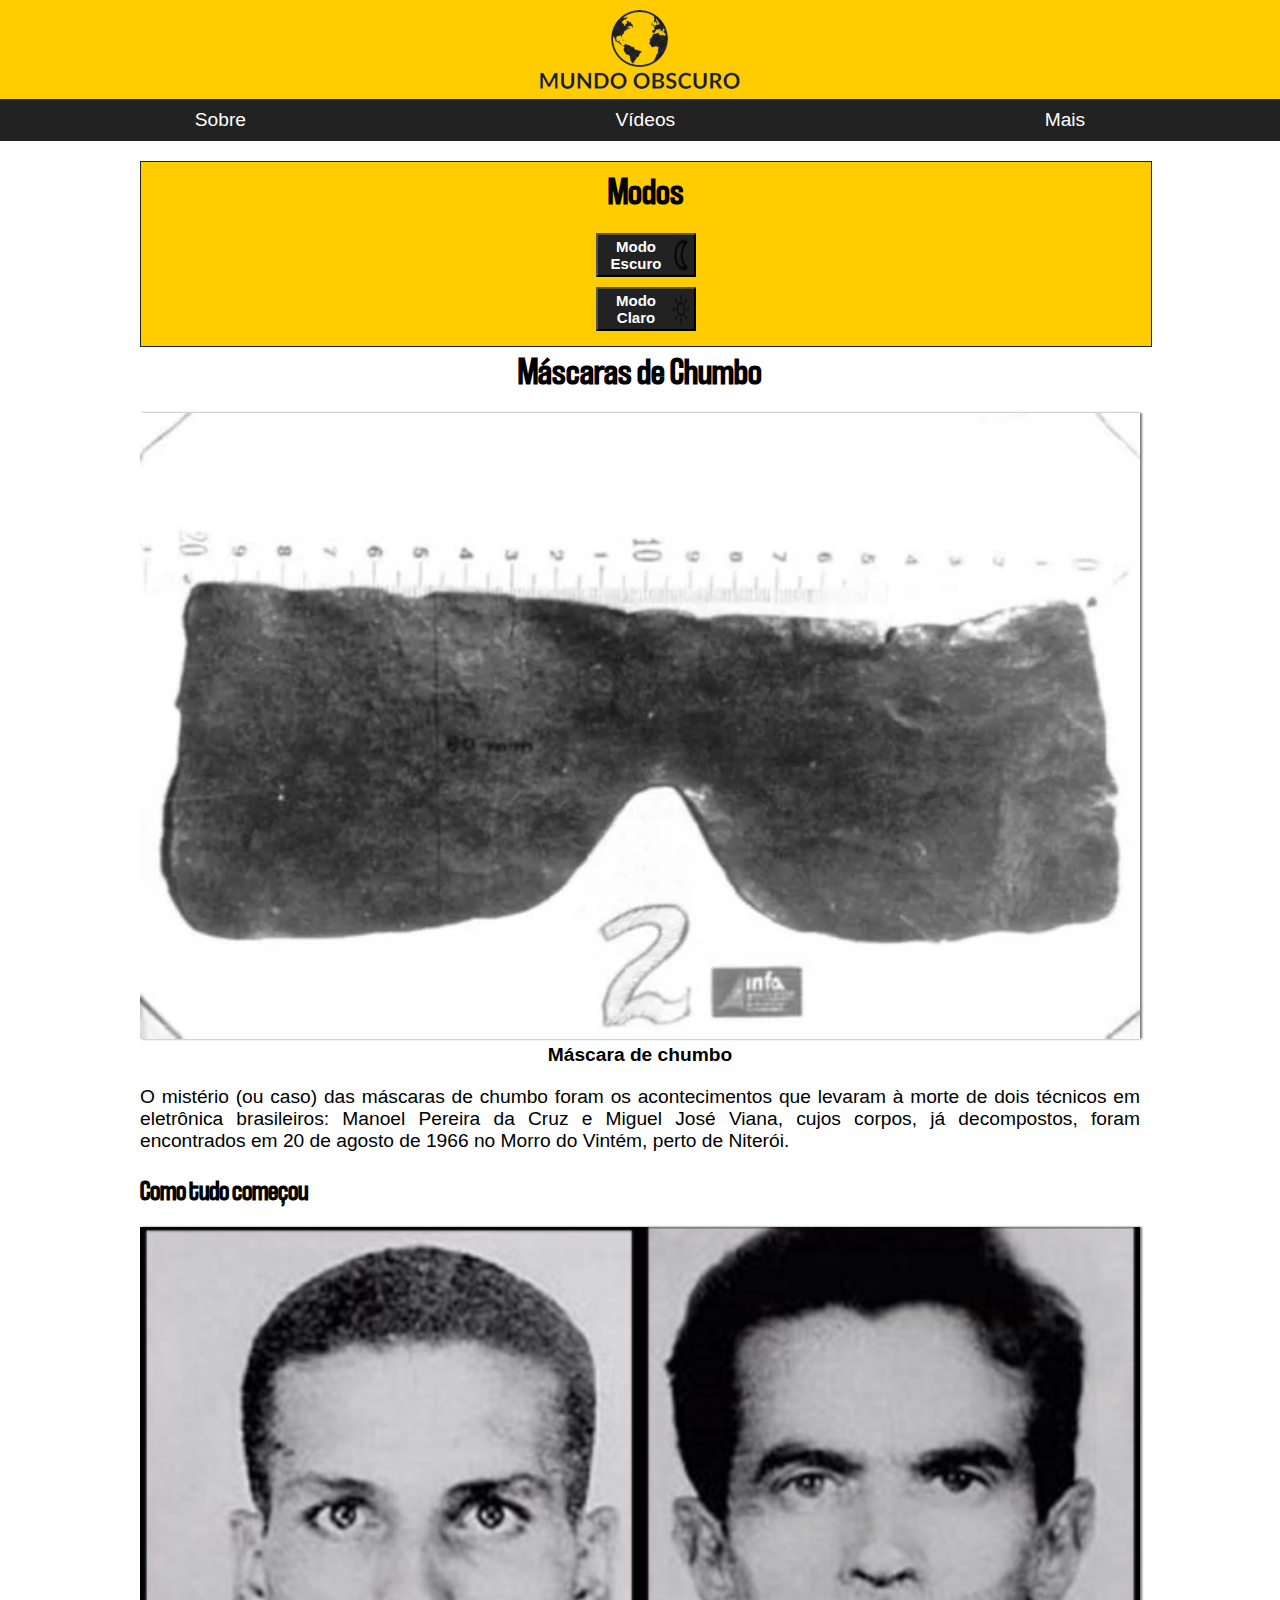
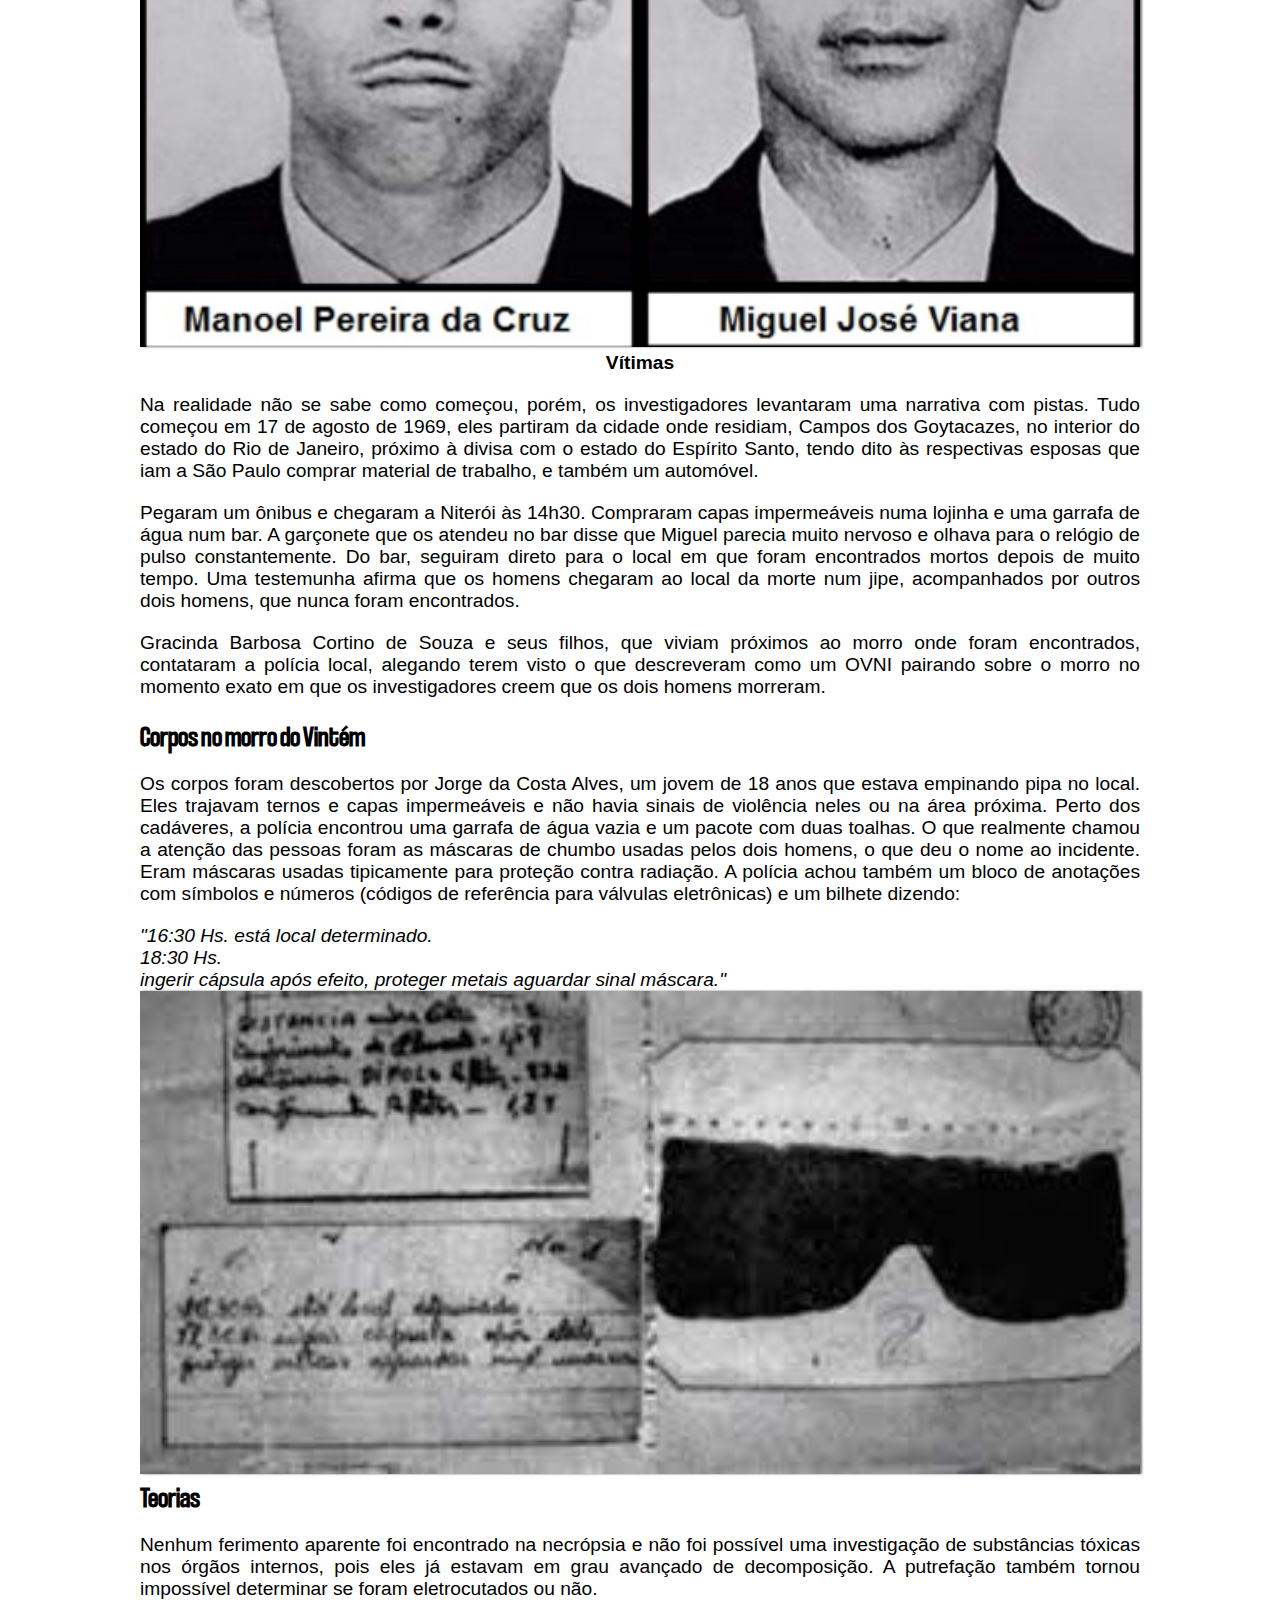
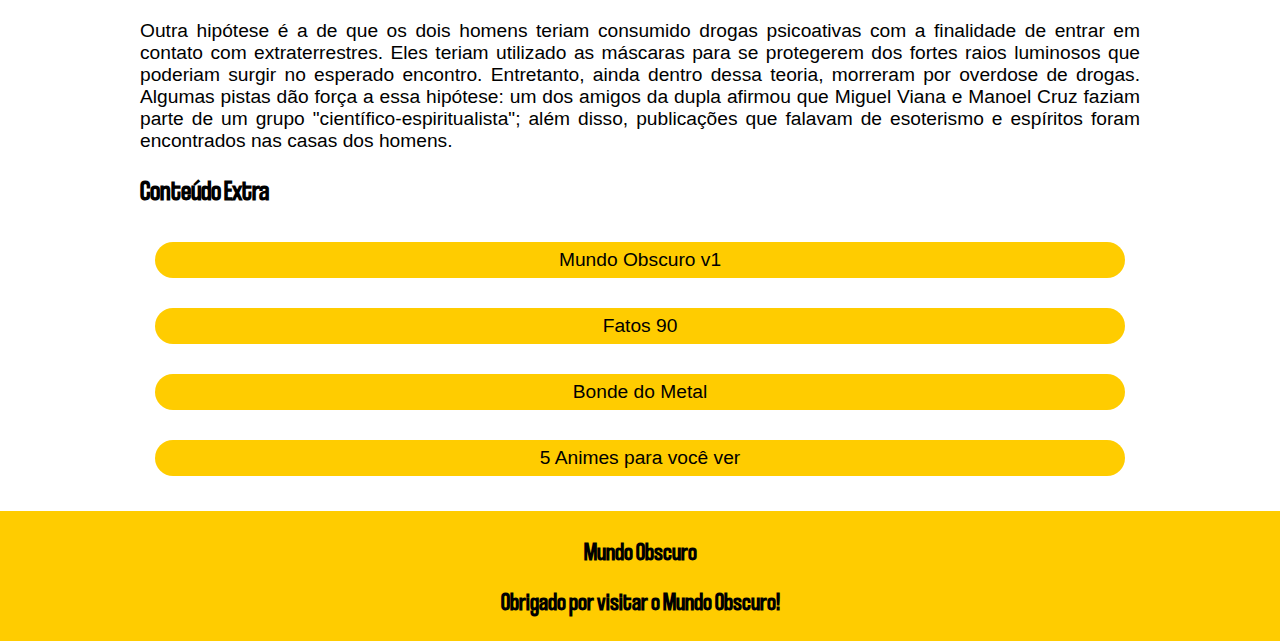
<file: index.html>
<!DOCTYPE html>
<html lang="pt-br">
<head>
    <meta charset="UTF-8">
    <meta http-equiv="X-UA-Compatible" content="IE=edge">
    <meta name="viewport" content="width=device-width, initial-scale=1.0">
    <title>Mundo Obscuro</title>
    <link rel="stylesheet" href="css/index.css">
    <link rel="shortcut icon" href="img/favicon.png" type="image/x-icon">
</head>
<body class="btn">
    <header>
        <img id="logo" src="img/logo.png" alt="Logo do site">
    </header>

    <nav>
        <a href="sobre.html">Sobre</a>
        <a href="https://www.youtube.com/watch?v=wuWrZ0Jhkx8" target="_blank">Vídeos</a>
        <a href="https://aventurasnahistoria.uol.com.br/noticias/almanaque/silencio-pistas-soltas-e-teorias-5-fatos-insolitos-sobre-o-misterio-das-mascaras-de-chumbo.phtml" target="_blank">Mais</a>
    </nav>

    <main >
        <div class="caixa-btn">
            <h1 class="titulo">Modos</h1>
            <button onclick="modoEscuro()" class="button">Modo Escuro <img src="img/modo-escuro.png" alt=""></button>
            <button onclick="modoClaro()" class="button">Modo Claro <img src="img/modo-claro.png" alt=""></button>
        </div>
        <h1 class="titulo">Máscaras de Chumbo</h1>

        <figure>
            <img src="img/mascaras-chumbo.webp" alt="Mascaras de chumbo">
            <figcaption>Máscara de chumbo</figcaption>
        </figure>

        <section>
            <p>
                O mistério (ou caso) das máscaras de chumbo foram os acontecimentos que levaram à morte de dois técnicos em eletrônica brasileiros: Manoel Pereira da Cruz e Miguel José Viana, cujos corpos, já decompostos, foram encontrados em 20 de agosto de 1966 no Morro do Vintém, perto de Niterói.
            </p>

            <h2 class="subtitulo">Como tudo começou</h2>

            <figure>
                <img src="img/mascara_de_chumbo_vitimas.jpg" alt="Vítimas">
                <figcaption>Vítimas</figcaption>
            </figure>

            <p>
                Na realidade não se sabe como começou, porém, os investigadores levantaram uma narrativa com pistas. Tudo começou em 17 de agosto de 1969, eles partiram da cidade onde residiam, Campos dos Goytacazes, no interior do estado do Rio de Janeiro, próximo à divisa com o estado do Espírito Santo, tendo dito às respectivas esposas que iam a São Paulo comprar material de trabalho, e também um automóvel.
            </p>

            <p>
                Pegaram um ônibus e chegaram a Niterói às 14h30. Compraram capas impermeáveis numa lojinha e uma garrafa de água num bar. A garçonete que os atendeu no bar disse que Miguel parecia muito nervoso e olhava para o relógio de pulso constantemente. Do bar, seguiram direto para o local em que foram encontrados mortos depois de muito tempo. Uma testemunha afirma que os homens chegaram ao local da morte num jipe, acompanhados por outros dois homens, que nunca foram encontrados.
            </p>

            <p>
                Gracinda Barbosa Cortino de Souza e seus filhos, que viviam próximos ao morro onde foram encontrados, contataram a polícia local, alegando terem visto o que descreveram como um OVNI pairando sobre o morro no momento exato em que os investigadores creem que os dois homens morreram.
            </p>

            <h2 class="subtitulo">Corpos no morro do Vintém</h2>

            <p>
                Os corpos foram descobertos por Jorge da Costa Alves, um jovem de 18 anos que estava empinando pipa no local. Eles trajavam ternos e capas impermeáveis e não havia sinais de violência neles ou na área próxima. Perto dos cadáveres, a polícia encontrou uma garrafa de água vazia e um pacote com duas toalhas. O que realmente chamou a atenção das pessoas foram as máscaras de chumbo usadas pelos dois homens, o que deu o nome ao incidente. Eram máscaras usadas tipicamente para proteção contra radiação. A polícia achou também um bloco de anotações com símbolos e números (códigos de referência para válvulas eletrônicas) e um bilhete dizendo:
            </p>

            <i>
                "16:30 Hs. está local determinado.<br>
                18:30 Hs. <br>ingerir cápsula após efeito,
                proteger metais aguardar sinal máscara."
            </i>

            <figure>
                <img src="img/cartas.jpg" alt="Carta e máscara">
            </figure>

            <h2 class="subtitulo">Teorias</h2>

            <p>
                Nenhum ferimento aparente foi encontrado na necrópsia e não foi possível uma investigação de substâncias tóxicas nos órgãos internos, pois eles já estavam em grau avançado de decomposição. A putrefação também tornou impossível determinar se foram eletrocutados ou não.
            </p>

            <p>
                Outra hipótese é a de que os dois homens teriam consumido drogas psicoativas com a finalidade de entrar em contato com extraterrestres. Eles teriam utilizado as máscaras para se protegerem dos fortes raios luminosos que poderiam surgir no esperado encontro. Entretanto, ainda dentro dessa teoria, morreram por overdose de drogas. Algumas pistas dão força a essa hipótese: um dos amigos da dupla afirmou que Miguel Viana e Manoel Cruz faziam parte de um grupo "científico-espiritualista"; além disso, publicações que falavam de esoterismo e espíritos foram encontrados nas casas dos homens.
            </p>
        </section>

        <aside class="btn">
            <h2 class="subtitulo">Conteúdo Extra</h2>
            <div class="box">
                <a href="https://luissouzadeveloper.github.io/Mundo-Obscuro/" target="_blank">Mundo Obscuro v1</a>
                <a href="https://luissouzadeveloper.github.io/Fatos-90_3/" target="_blank">Fatos 90</a>
                <a href="https://luissouzadeveloper.github.io/bonde-do-metalv2/" target="_blank">Bonde do Metal</a>
                <a href="https://luissouzadeveloper.github.io/nerdland/" target="_blank">5 Animes para você ver</a>
            </div>
        </aside>
    </main>

    <footer>
        <p>Mundo Obscuro</p>
        <p>Obrigado por visitar o Mundo Obscuro!</p>
    </footer>


    <script src="js/script.js"></script>

    <noscript>Você precisa ativar o javascript da página para ver o site completo!</noscript>
</body>
</html>
</file>
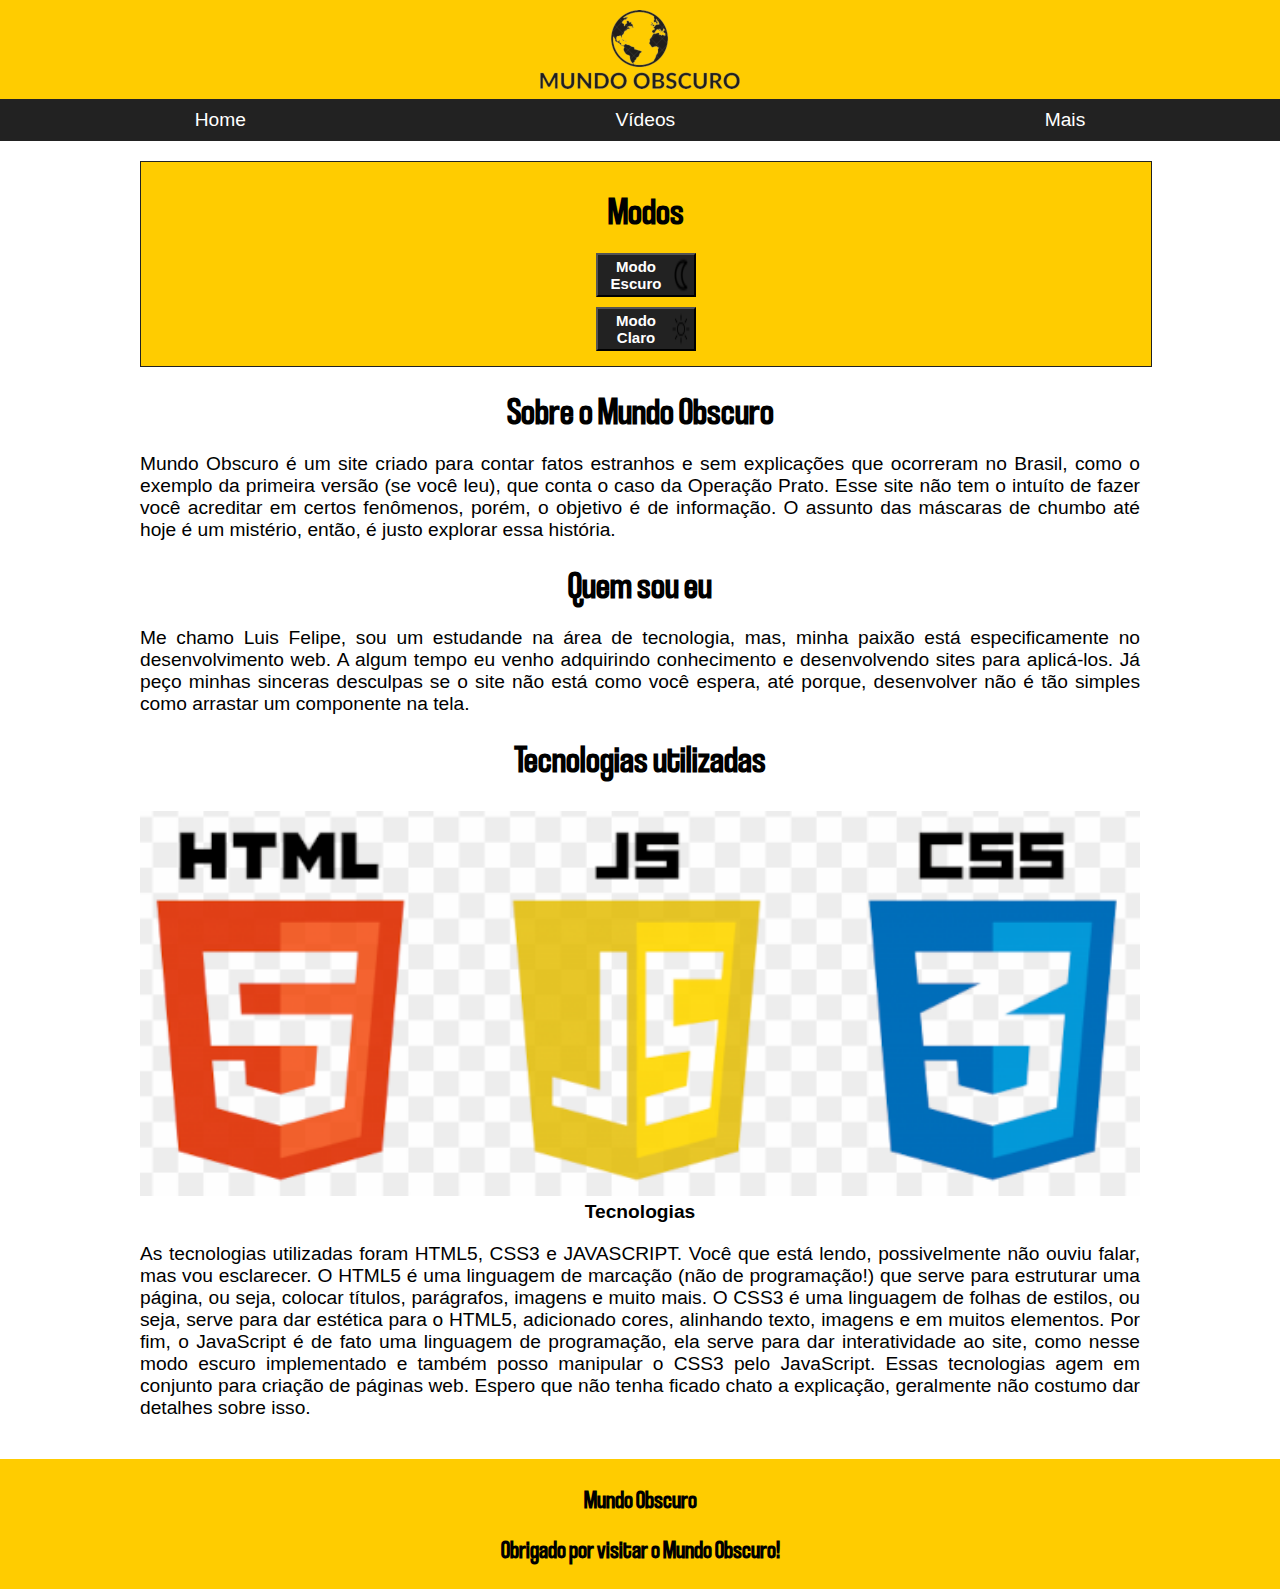
<file: sobre.html>
<!DOCTYPE html>
<html lang="pt-br">
<head>
    <meta charset="UTF-8">
    <meta http-equiv="X-UA-Compatible" content="IE=edge">
    <meta name="viewport" content="width=device-width, initial-scale=1.0">
    <title>Sobre</title>
    <link rel="shortcut icon" href="img/favicon.png" type="image/x-icon">
    <link rel="stylesheet" href="css/sobre.css">
</head>
<body class="btn">
    <header>
        <img id="logo" src="img/logo.png" alt="Logo do site">
    </header>

    <nav>
        <a href="index.html">Home</a>
        <a href="https://www.youtube.com/watch?v=wuWrZ0Jhkx8" target="_blank">Vídeos</a>
        <a href="https://aventurasnahistoria.uol.com.br/noticias/almanaque/silencio-pistas-soltas-e-teorias-5-fatos-insolitos-sobre-o-misterio-das-mascaras-de-chumbo.phtml" target="_blank">Mais</a>
    </nav>

    <main>
        <div class="caixa-btn">
            <h1 class="titulo">Modos</h1>
            <button onclick="modoEscuro()" class="button">Modo Escuro <img src="img/modo-escuro.png" alt=""></button>
            <button onclick="modoClaro()" class="button">Modo Claro <img src="img/modo-claro.png" alt=""></button>
        </div>
        <section>
            <h1 class="titulo">Sobre o Mundo Obscuro</h1>

            <p>
                Mundo Obscuro é um site criado para contar fatos estranhos e sem explicações que ocorreram no Brasil, como o exemplo da primeira versão (se você leu), que conta o caso da Operação Prato. Esse site não tem o intuíto de fazer você acreditar em certos fenômenos, porém, o objetivo é de informação. O assunto das máscaras de chumbo até hoje é um mistério, então, é justo explorar essa história.
            </p>

            <h1 class="titulo">Quem sou eu</h1>

            <p>
                Me chamo Luis Felipe, sou um estudande na área de tecnologia, mas, minha paixão está especificamente no desenvolvimento web. A algum tempo eu venho adquirindo conhecimento e desenvolvendo sites para aplicá-los. Já peço minhas sinceras desculpas se o site não está como você espera, até porque, desenvolver não é tão simples como arrastar um componente na tela.
            </p>

            <h1 class="titulo">Tecnologias utilizadas</h1>

            <figure>
                <img src="img/tecnologias.png" alt="">
                <figcaption>Tecnologias</figcaption>
            </figure>

            <p>
                As tecnologias utilizadas foram HTML5, CSS3 e JAVASCRIPT. Você que está lendo, possivelmente não ouviu falar, mas vou esclarecer. O HTML5 é uma linguagem de marcação (não de programação!) que serve para estruturar uma página, ou seja, colocar títulos, parágrafos, imagens e muito mais. O CSS3 é uma linguagem de folhas de estilos, ou seja, serve para dar estética para o HTML5, adicionado cores, alinhando texto, imagens e em muitos elementos. Por fim, o JavaScript é de fato uma linguagem de programação, ela serve para dar interatividade ao site, como nesse modo escuro implementado e também posso manipular o CSS3 pelo JavaScript. Essas tecnologias agem em conjunto para criação de páginas web. Espero que não tenha ficado chato a explicação, geralmente não costumo dar detalhes sobre isso.
            </p>
        </section>
    </main>

    <footer>
        <p>Mundo Obscuro</p>
        <p>Obrigado por visitar o Mundo Obscuro!</p>
    </footer>

    <script src="js/script.js"></script>
</body>
</html>
</file>
<file: css/index.css>
/*Reset*/
*{
    margin: 0px;
    padding: 0px;
}

/*Importação das fontes*/
@font-face {
    font-family: Destaque;
    src: url(../fonts/coolvetica\ condensed\ rg.otf);
}

:root{
    --fonte: 'Destaque';
    --cor1: #ffcc00;
    --cor2: #222222;
    --cor3: #ffffff;
}

/*Body*/
body{
    font-family: Arial, Helvetica, sans-serif;
    font-size: 1.2em;
}

/*Cabeçalho*/
header{
    background-color: var(--cor1);
    padding: 10px;
}

/*Logo do site*/
#logo{
    margin: 0px auto;
    display: flex;
    justify-items: center;
}

/*Menu do site*/
nav{
    background-color: var(--cor2);
    padding: 10px;
    display: flex;
    justify-content: space-around;
}

/*Itens do menu*/
nav > a{
    color: var(--cor3);
    text-decoration: none;
}

/*Pequena animação*/
nav > a:hover{
    text-decoration: underline;
}

/*Caixa dos botões*/
.caixa-btn{
    background-color: var(--cor1);
    width: 100%;
    padding: 5px;
    border: 1px solid var(--cor2);
}

/*Botões dos modos*/
.button{
    margin: 10px auto;
    display: flex;
    justify-items: center;
    padding: 3px;
    background-color: var(--cor2);
    color: var(--cor3);
    font-size: 15px;
    font-weight: bold;
    width: 100px;
}

/*Corpo da página*/
main{
    max-width: 1000px;
    margin: auto;
    padding: 20px;
}

/*Título*/
.titulo{
    text-align: center;
    font-family: var(--fonte);
    margin-bottom: 20px;
}

/*Subtitulo*/
.subtitulo{
    font-family: var(--fonte);
    margin-bottom: 20px;
}

/*Parágrafos*/
section > p{
    margin: 20px 0px;
    text-align: justify;
}

/*Letra em itálica*/
section > i{
    margin-bottom: 20px;
}

/*Quadro com imagens*/
figure > img{
    width: 100%;
    box-shadow: 2px 0px 2px rgba(0, 0, 0, 0.534);
}

figure > img:hover{
    transform: scale(1.2);
}

/*Descrição da imagem*/
figure > figcaption{
    text-align: center;
    font-weight: bolder;
}

/*Rodapé*/
footer{
    background-color: var(--cor1);
    padding: 5px;
}

/*Parágrafo do footer*/
footer > p{
    text-align: center;
    margin: 20px;
    font-family: var(--fonte);
    font-size: 1.3em;
    font-weight: bolder;
}

/*Contéudo extra*/
.box{
    display: flex;
    flex-direction: column;
}

/*Itens do conteúdo extra*/
.box > a{
    background-color: var(--cor1);
    color: black;
    text-align: center;
    margin: 15px;
    padding: 7px;
    border-radius: 20px;
    text-decoration: none;
}

/*Animações*/
.box > a:hover{
    text-decoration: underline;
}

/*Dispositivos tablets*/
@media (max-width: 800px){
    /*Corpo da página*/
    main{
        max-width: 800px;
    }

    /*Título*/
    .titulo{
        text-align: center;
    }

    /*Subtitulo*/
    .subtitulo{
        text-align: center;
    }

    /*Conteúdo extra*/
    aside > h2{
        text-align: center;
    }
}

@media (max-width: 600px){
    /*Corpo da página*/
    main{
        max-width: 600px;
    }

    /*Título*/
    .titulo{
        text-align: center;
    }

    /*Subtitulo*/
    .subtitulo{
        text-align: center;
    }
}
</file>
<file: css/sobre.css>
/*Reset*/
*{
    margin: 0px;
    padding: 0px;
}

/*Importação das fontes*/
@font-face {
    font-family: Destaque;
    src: url(../fonts/coolvetica\ condensed\ rg.otf);
}

:root{
    --fonte: 'Destaque';
    --cor1: #ffcc00;
    --cor2: #222222;
    --cor3: #ffffff;
}

/*Body*/
body{
    font-family: Arial, Helvetica, sans-serif;
    font-size: 1.2em;
}

/*Cabeçalho*/
header{
    background-color: var(--cor1);
    padding: 10px;
}

/*Logo do site*/
#logo{
    margin: 0px auto;
    display: flex;
    justify-items: center;
}

/*Menu do site*/
nav{
    background-color: var(--cor2);
    padding: 10px;
    display: flex;
    justify-content: space-around;
}

/*Itens do menu*/
nav > a{
    color: var(--cor3);
    text-decoration: none;
}

/*Pequena animação*/
nav > a:hover{
    text-decoration: underline;
}

/*Caixa dos botões*/
.caixa-btn{
    background-color: var(--cor1);
    width: 100%;
    padding: 5px;
    border: 1px solid var(--cor2);
}

/*Botões dos modos*/
.button{
    margin: 10px auto;
    display: flex;
    justify-items: center;
    padding: 3px;
    background-color: var(--cor2);
    color: var(--cor3);
    font-size: 15px;
    font-weight: bold;
    width: 100px;
}

/*Corpo da página*/
main{
    max-width: 1000px;
    margin: auto;
    padding: 20px;
}

/*Título*/
.titulo{
    text-align: center;
    font-family: var(--fonte);
    margin-top: 20px;
    margin-bottom: 20px;
}

/*Parágrafos*/
section > p{
    margin: 20px 0px;
    text-align: justify;
}

/*Imagens*/
figure{
    margin-top: 30px;
}

figure > img{
    width: 100%;
}

figure > figcaption{
    text-align: center;
    font-weight: bolder;
}

/*Rodapé*/
footer{
    background-color: var(--cor1);
    padding: 5px;
}

/*Parágrafo do footer*/
footer > p{
    text-align: center;
    margin: 20px;
    font-family: var(--fonte);
    font-size: 1.3em;
    font-weight: bolder;
}
</file>
